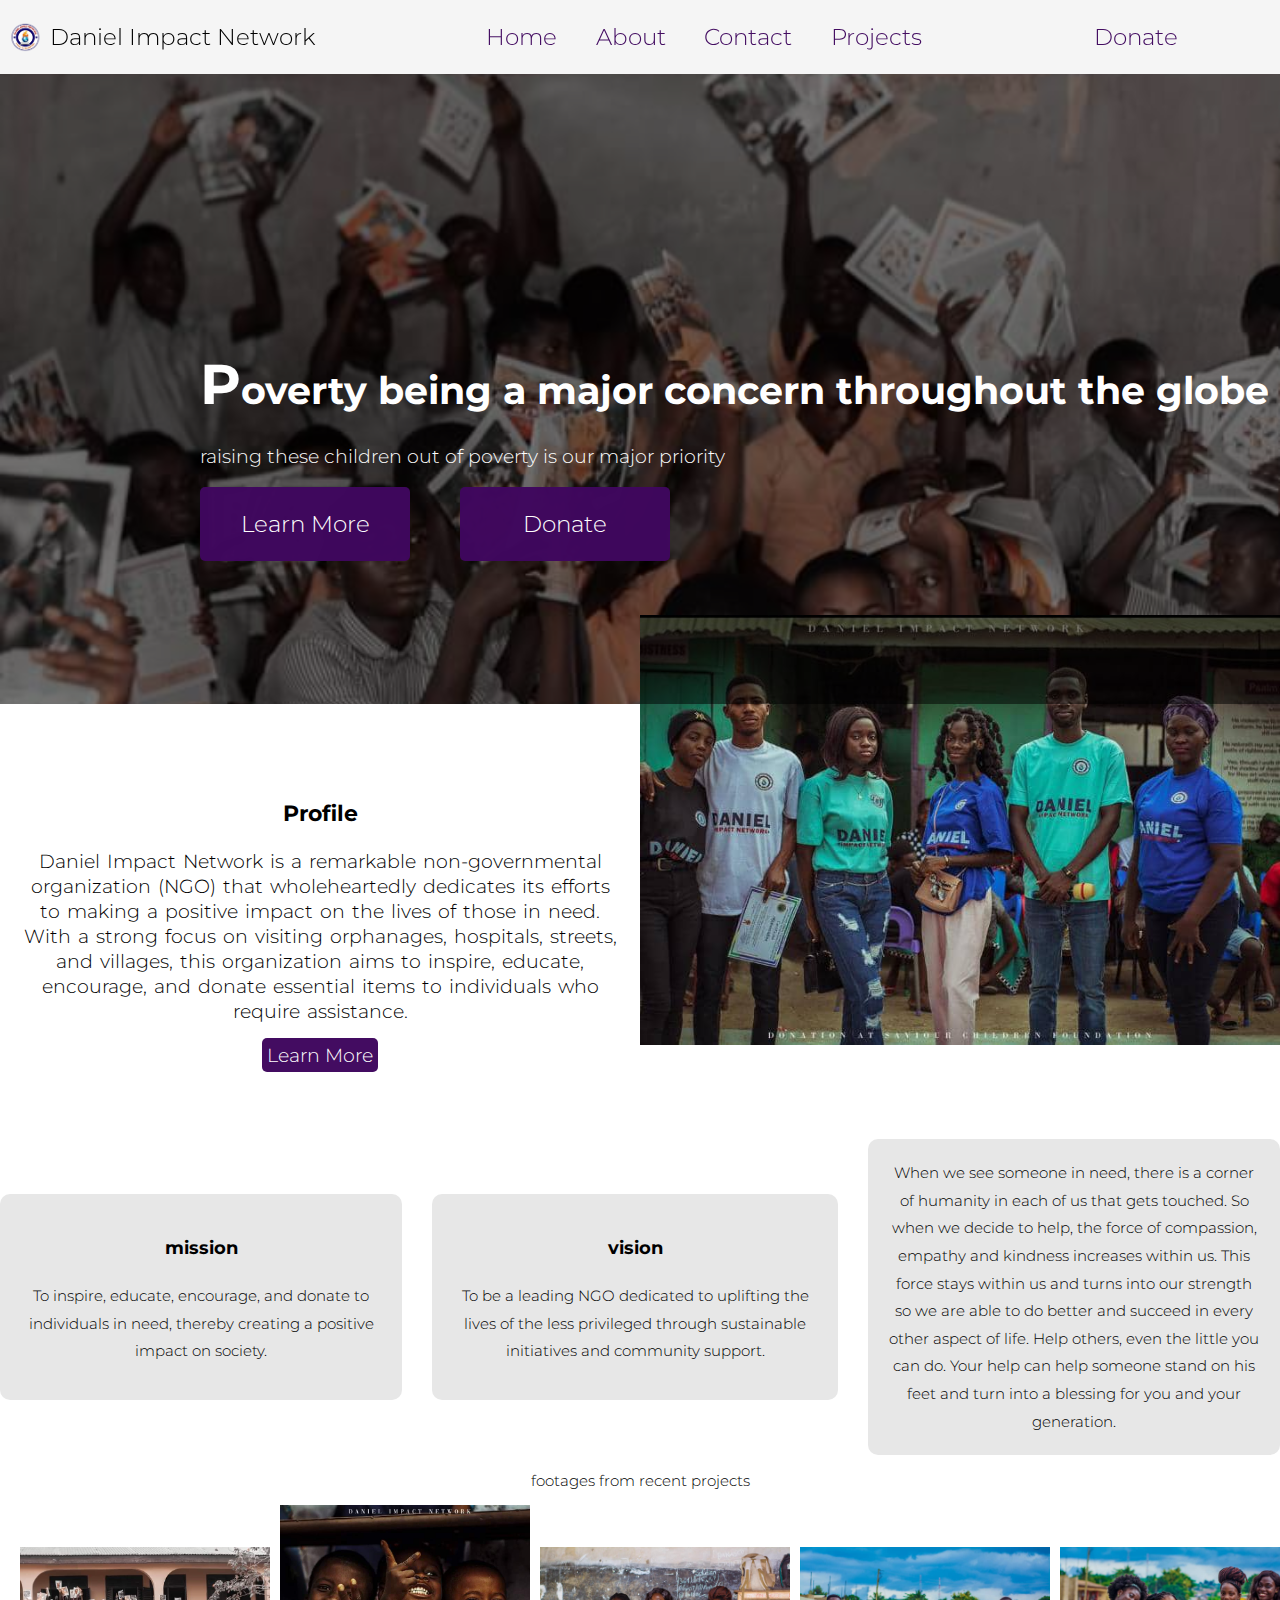
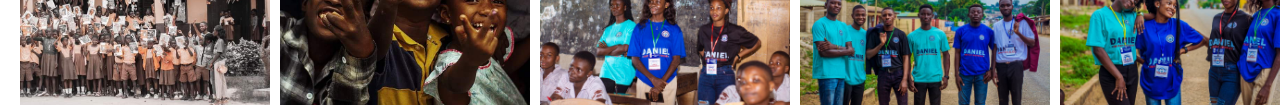
<file: index.html>
<!doctype html>
<html lang="en">
    <head>
        <meta name="charset = utf-8">
        <meta name="viewport" content="width=device-width, initial-scale=1"/>
        <meta name="description" content="A non-governmental organization equiped with honest and comitted volunteers. Donating to the less
    privilleged, providing academic assets and assistance to schools and the brilliant but needy students
    with the support of donors and volunteers we aim at increasing the quantiy of assets we donate every year.`,
   "/>
   <meta property = "og:title" content="Daniel Impact Network"/>
   <meta property = "og:description" content="A non-governmental organization equiped with honest and comitted volunteers. Donating to the less
    privilleged, providing academic assets and assistance to schools and the brilliant but needy students
    with the support of donors and volunteers we aim at increasing the quantiy of assets we donate every year.`,
   "/>
        <title>Daniel Impact Network </title>
        <link rel="stylesheet" media="screen and (min-width:768px)" href="css/desktop.css"/>
        <link rel="stylesheet" media="screen and (min-width:300px) and (max-width:1024px)" href="css/small_screen.css"/>
        <link rel="icon" type="image/x-icon" href="images/logo.png"/>
    </head>

    <body>
      <nav>
          <div class="nav-wrapper">
              <div class="brand">
                  <image src="images/logo.png" alt="brand logo" class="brand_icon"/>
                  <p class="brand_name">Daniel Impact Network</p>
              </div>
              <div class="nav-content">
                  <svg xmlns="http://www.w3.org/2000/svg" width="30" height="30" fill="currentColor" class="bi bi-x-lg" viewBox="0 0 16 16">
  <path d="M2.146 2.854a.5.5 0 1 1 .708-.708L8 7.293l5.146-5.147a.5.5 0 0 1 .708.708L8.707 8l5.147 5.146a.5.5 0 0 1-.708.708L8 8.707l-5.146 5.147a.5.5 0 0 1-.708-.708L7.293 8z"/>
</svg>
                  <li><a href="index.html">Home</a></li>
                    <li><a href="./pages/about.html">About</a></li>
                      <li><a href="./pages/contact.html">Contact</a></li>
                        <li><a href="./pages/projects.html">Projects</a></li>
                    <li class="mobile-donate"><a href="./pages/donations.html">Donate</a></li>
              </div>
              <div class="menu">
                  <svg xmlns="http://www.w3.org/2000/svg" width="30" height="30" fill="currentColor" class="bi bi-list" viewBox="0 0 16 16">
  <path fill-rule="evenodd" d="M2.5 12a.5.5 0 0 1 .5-.5h10a.5.5 0 0 1 0 1H3a.5.5 0 0 1-.5-.5m0-4a.5.5 0 0 1 .5-.5h10a.5.5 0 0 1 0 1H3a.5.5 0 0 1-.5-.5m0-4a.5.5 0 0 1 .5-.5h10a.5.5 0 0 1 0 1H3a.5.5 0 0 1-.5-.5"/>
</svg>
              </div>
              <a href="./pages/donations.html" class="donate">Donate</a>
          </div>
      </nav>
      <div class="container">
          <div class="hero-section">
              <div class="hero-text">
                  <h1><span style="font-size:3.5rem">P</span>overty being a major concern throughout the globe</h1>
                  <div>
                      <p>raising these children out of poverty is our major priority</p>
                      <div class="react-buttons">
                          <a href="pages/about.html"><p>Learn More</p></a>
                          <a href="pages/donations.html"><p>Donate</p></a>                      </div>
                  </div>
              </div>
                  <img src="images/kidsandbooks.jpg" alt="hero image" class="hero-image"/>
          </div>
          <div class="overlay"></div>
        </div>
      <main>
          <div class="short-desc">
              <div class="about-us">
                  <h3>Profile</h3>
                 <p>Daniel Impact Network is a remarkable non-governmental organization (NGO) that wholeheartedly dedicates its efforts to making a positive impact on the lives of those in need. With a strong focus on visiting orphanages, hospitals, streets, and villages, this organization aims to inspire, educate, encourage, and donate essential items to individuals who require assistance.</p>
                 <a style="background-color:var(--accent);color:white;padding:5px;width:200px;border-radius:5px;margin:0 auto;" href="./pages/about.html">Learn More</a>
              </div>
              <div class="tran-image">
                  <img src="images/group-pic.jpg" alt="image to protray a sign of giving" class="profile-img"/>
              </div>
          </div>
          <article>
              <div class="three-columns">
                  <div class="three">
                      <h3>mission</h3>
                      <p>To inspire, educate, encourage, and donate to individuals in need, thereby creating a positive impact on society.</p>
                  </div>
                                    <div class="three">
                      <h3>vision</h3>
                      <p>To be a leading NGO dedicated to uplifting the lives of the less privileged through sustainable initiatives and community support.</p>
                  </div>
                                    <div class="three">
                      When we see someone in need, there is a corner of humanity in each of us that gets touched. So when we decide to help, the force of compassion, empathy and kindness increases within us. This force stays within us and turns into our strength so we are able to do better and succeed in every other aspect of life. Help others, even the little you can do. Your help can help someone stand on his feet and turn into a blessing for you and your generation.
                     
                  </div>
              </div>
          </article>

         <div class="container">
             <p style="text-align:center;font-size:80%">footages from recent projects</p>
            <div class="projects">
                <img src="images/image(101).jpg" class="p-img" alt="projects"/>
                <img src="images/image(102).jpg" class="p-img" alt="projects"/>
                <img src="images/image(103).jpg" class="p-img" alt="projects"/>
                <img src="images/image(104).jpg" class="p-img" alt="projects"/>
                <img src="images/image(105).jpg" class="p-img" alt="projects"/>
                <img src="images/image(106).jpg" class="p-img" alt="projects"/>
                <div style="font-size:80%"><a href="pages/donations.html">View More</a></div>
            </div>      
         </div>
      </main>
        
        <script src="js/index.js" type="module"></script>
    </body>
</html>
</file>
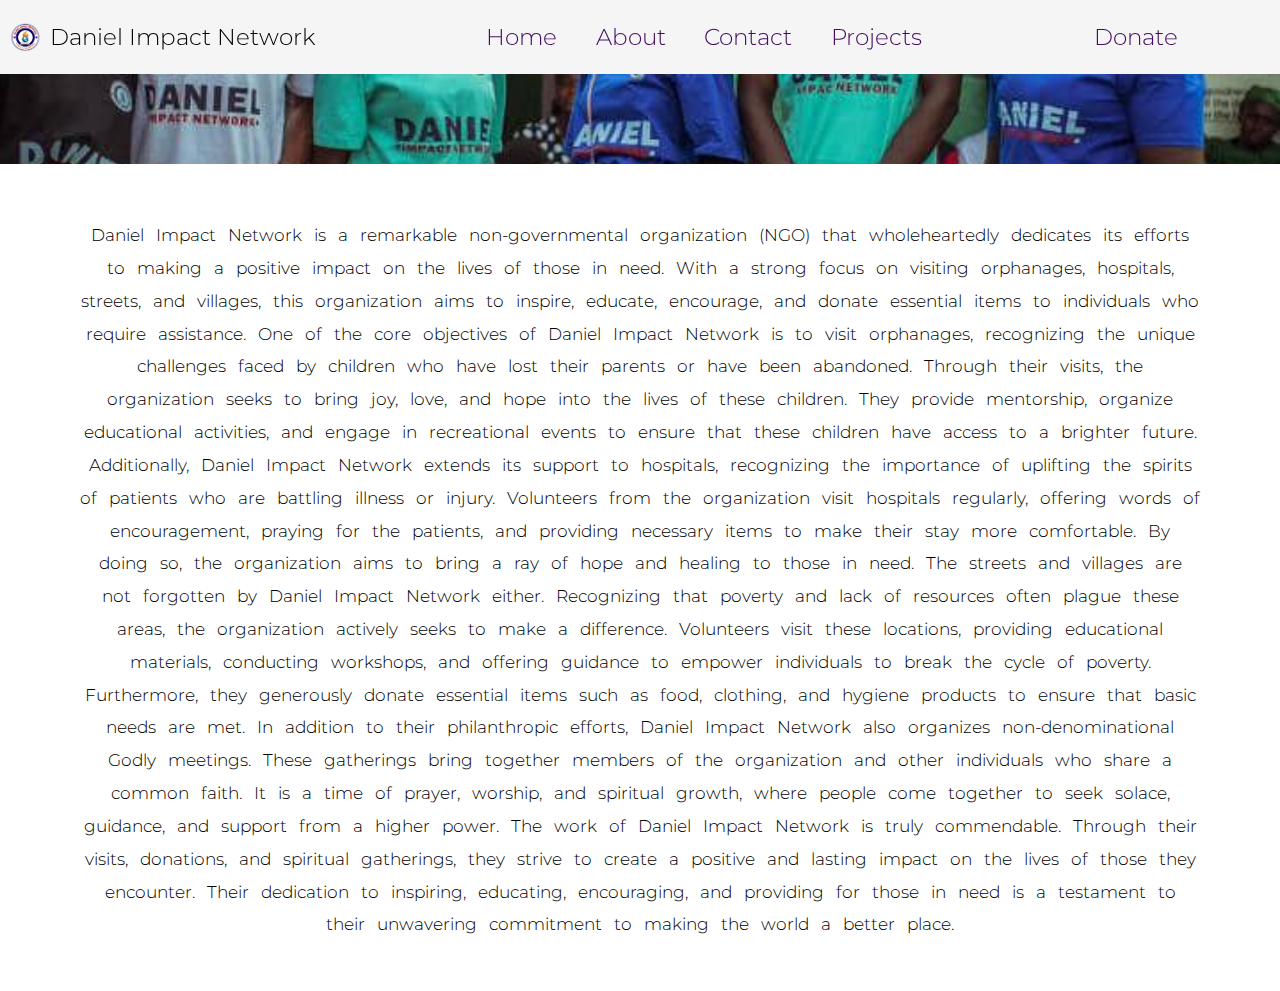
<file: pages/about.html>
<!doctype html>
<html lang="en">
    <head>
        <meta name="viewport" content="width=device-width, initial-scale=1"/>
        <meta name="description" content="A non-governmental organization equiped with honest and comitted volunteers. Donating to the less
    privilleged, providing academic assets and assistance to schools and the brilliant but needy students
    with the support of donors and volunteers we aim at increasing the quantiy of assets we donate every year.`,
   "/>
   <meta property = "og:title" content="Daniel Impact Network"/>
   <meta property = "og:description" content="A non-governmental organization equiped with honest and comitted volunteers. Donating to the less
    privilleged, providing academic assets and assistance to schools and the brilliant but needy students
    with the support of donors and volunteers we aim at increasing the quantiy of assets we donate every year.`,
   "/>
        <title>About Daniel Impact Network</title>
        <link rel="stylesheet" media="screen and (min-width:768px)" href="../css/desktop.css"/>
        <link rel="stylesheet" media="screen and (min-width:300px) and (max-width:1024px)" href="../css/small_screen.css"/>
        <link rel="icon" type="image/x-icon" href="images/logo.png"/>
    </head>

    <body>
      <nav>
          <div class="nav-wrapper">
              <div class="brand">
                  <image src="../images/logo.png" alt="brand logo" class="brand_icon"/>
                  <p class="brand_name">Daniel Impact Network</p>
              </div>
              <div class="nav-content">
                  <svg xmlns="http://www.w3.org/2000/svg" width="30" height="30" fill="currentColor" class="bi bi-x-lg" viewBox="0 0 16 16">
  <path d="M2.146 2.854a.5.5 0 1 1 .708-.708L8 7.293l5.146-5.147a.5.5 0 0 1 .708.708L8.707 8l5.147 5.146a.5.5 0 0 1-.708.708L8 8.707l-5.146 5.147a.5.5 0 0 1-.708-.708L7.293 8z"/>
</svg>
                  <li><a href="../index.html">Home</a></li>
                    <li><a href="./about.html">About</a></li>
                      <li><a href="./contact.html">Contact</a></li>
                        <li><a href="./projects.html">Projects</a></li>
                    <li class="mobile-donate"><a href="./donations.html">Donate</a></li>
              </div>
              <div class="menu">
                  <svg xmlns="http://www.w3.org/2000/svg" width="30" height="30" fill="currentColor" class="bi bi-list" viewBox="0 0 16 16">
  <path fill-rule="evenodd" d="M2.5 12a.5.5 0 0 1 .5-.5h10a.5.5 0 0 1 0 1H3a.5.5 0 0 1-.5-.5m0-4a.5.5 0 0 1 .5-.5h10a.5.5 0 0 1 0 1H3a.5.5 0 0 1-.5-.5m0-4a.5.5 0 0 1 .5-.5h10a.5.5 0 0 1 0 1H3a.5.5 0 0 1-.5-.5"/>
</svg>
              </div>
              <a href="./donations.html" class="donate">Donate</a>
          </div>
      </nav>
      <div class="container">
          <img src="../images/group-pic.jpg" class="about-img"/>
      </div>
      <main>
          <div class="about-us-full">
              Daniel Impact Network is a remarkable non-governmental organization (NGO) that wholeheartedly dedicates its efforts to making a positive impact on the lives of those in need. With a strong focus on visiting orphanages, hospitals, streets, and villages, this organization aims to inspire, educate, encourage, and donate essential items to individuals who require assistance.

One of the core objectives of Daniel Impact Network is to visit orphanages, recognizing the unique challenges faced by children who have lost their parents or have been abandoned. Through their visits, the organization seeks to bring joy, love, and hope into the lives of these children. They provide mentorship, organize educational activities, and engage in recreational events to ensure that these children have access to a brighter future.

Additionally, Daniel Impact Network extends its support to hospitals, recognizing the importance of uplifting the spirits of patients who are battling illness or injury. Volunteers from the organization visit hospitals regularly, offering words of encouragement, praying for the patients, and providing necessary items to make their stay more comfortable. By doing so, the organization aims to bring a ray of hope and healing to those in need.

The streets and villages are not forgotten by Daniel Impact Network either. Recognizing that poverty and lack of resources often plague these areas, the organization actively seeks to make a difference. Volunteers visit these locations, providing educational materials, conducting workshops, and offering guidance to empower individuals to break the cycle of poverty. Furthermore, they generously donate essential items such as food, clothing, and hygiene products to ensure that basic needs are met.

In addition to their philanthropic efforts, Daniel Impact Network also organizes non-denominational Godly meetings. These gatherings bring together members of the organization and other individuals who share a common faith. It is a time of prayer, worship, and spiritual growth, where people come together to seek solace, guidance, and support from a higher power.

The work of Daniel Impact Network is truly commendable. Through their visits, donations, and spiritual gatherings, they strive to create a positive and lasting impact on the lives of those they encounter. Their dedication to inspiring, educating, encouraging, and providing for those in need is a testament to their unwavering commitment to making the world a better place.
          </div>
          
      </main>
      
        <script src="../js/index.js" type="module"></script>
    </body>
</html>
</file>
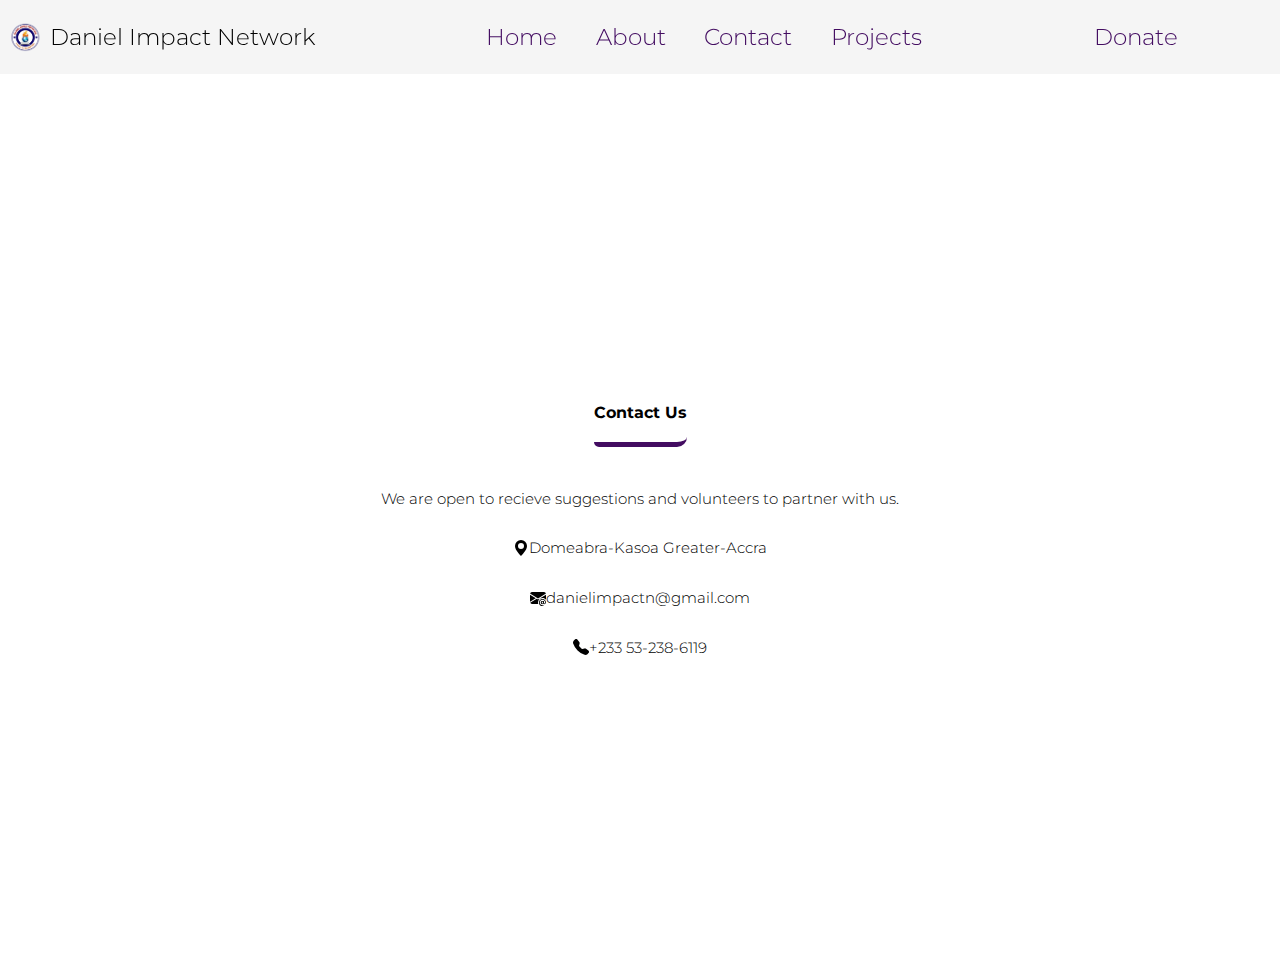
<file: pages/contact.html>
<!doctype html>
<html lang="en">
    <head>
        <meta name="viewport" content="width=device-width, initial-scale=1"/>
        <meta name="description" content="A non-governmental organization equiped with honest and comitted volunteers. Donating to the less
    privilleged, providing academic assets and assistance to schools and the brilliant but needy students
    with the support of donors and volunteers we aim at increasing the quantiy of assets we donate every year.`,
   "/>
   <meta property = "og:title" content="Daniel Impact Network"/>
   <meta property = "og:description" content="A non-governmental organization equiped with honest and comitted volunteers. Donating to the less
    privilleged, providing academic assets and assistance to schools and the brilliant but needy students
    with the support of donors and volunteers we aim at increasing the quantiy of assets we donate every year.`,
   "/>
        <title>Contact Us</title>
        <link rel="stylesheet" media="screen and (min-width:768px)" href="../css/desktop.css"/>
        <link rel="stylesheet" media="screen and (min-width:300px) and (max-width:1024px)" href="../css/small_screen.css"/>
        <link rel="icon" type="image/x-icon" href="images/logo.png"/>
    </head>

    <body>
      <nav>
          <div class="nav-wrapper">
              <div class="brand">
                  <image src="../images/logo.png" alt="brand logo" class="brand_icon"/>
                  <p class="brand_name">Daniel Impact Network</p>
              </div>
              <div class="nav-content">
                  <svg xmlns="http://www.w3.org/2000/svg" width="30" height="30" fill="currentColor" class="bi bi-x-lg" viewBox="0 0 16 16">
  <path d="M2.146 2.854a.5.5 0 1 1 .708-.708L8 7.293l5.146-5.147a.5.5 0 0 1 .708.708L8.707 8l5.147 5.146a.5.5 0 0 1-.708.708L8 8.707l-5.146 5.147a.5.5 0 0 1-.708-.708L7.293 8z"/>
</svg>
                  <li><a href="../index.html">Home</a></li>
                    <li><a href="./about.html">About</a></li>
                      <li><a href="./contact.html">Contact</a></li>
                        <li><a href="./projects.html">Projects</a></li>
                    <li class="mobile-donate"><a href="./donations.html">Donate</a></li>
              </div>
              <div class="menu">
                  <svg xmlns="http://www.w3.org/2000/svg" width="30" height="30" fill="currentColor" class="bi bi-list" viewBox="0 0 16 16">
  <path fill-rule="evenodd" d="M2.5 12a.5.5 0 0 1 .5-.5h10a.5.5 0 0 1 0 1H3a.5.5 0 0 1-.5-.5m0-4a.5.5 0 0 1 .5-.5h10a.5.5 0 0 1 0 1H3a.5.5 0 0 1-.5-.5m0-4a.5.5 0 0 1 .5-.5h10a.5.5 0 0 1 0 1H3a.5.5 0 0 1-.5-.5"/>
</svg>
              </div>
              <a href="./donations.html" class="donate">Donate</a>
          </div>
      </nav>
      <main>
          <div class="contact">
              <h5>Contact Us</h5>
              <p>We are open to recieve suggestions and volunteers to partner with us.</p>
              <div class="info">
                  <svg xmlns="http://www.w3.org/2000/svg" width="16" height="16" fill="currentColor" class="bi bi-geo-alt-fill" viewBox="0 0 16 16">
  <path d="M8 16s6-5.686 6-10A6 6 0 0 0 2 6c0 4.314 6 10 6 10m0-7a3 3 0 1 1 0-6 3 3 0 0 1 0 6"/>
</svg>
                <div class="address">
                    <p>  Domeabra-Kasoa Greater-Accra</p>
                </div>
              </div>
                <div class="info">
                    <svg xmlns="http://www.w3.org/2000/svg" width="16" height="16" fill="currentColor" class="bi bi-envelope-at-fill" viewBox="0 0 16 16">
  <path d="M2 2A2 2 0 0 0 .05 3.555L8 8.414l7.95-4.859A2 2 0 0 0 14 2zm-2 9.8V4.698l5.803 3.546zm6.761-2.97-6.57 4.026A2 2 0 0 0 2 14h6.256A4.5 4.5 0 0 1 8 12.5a4.49 4.49 0 0 1 1.606-3.446l-.367-.225L8 9.586zM16 9.671V4.697l-5.803 3.546.338.208A4.5 4.5 0 0 1 12.5 8c1.414 0 2.675.652 3.5 1.671"/>
  <path d="M15.834 12.244c0 1.168-.577 2.025-1.587 2.025-.503 0-1.002-.228-1.12-.648h-.043c-.118.416-.543.643-1.015.643-.77 0-1.259-.542-1.259-1.434v-.529c0-.844.481-1.4 1.26-1.4.585 0 .87.333.953.63h.03v-.568h.905v2.19c0 .272.18.42.411.42.315 0 .639-.415.639-1.39v-.118c0-1.277-.95-2.326-2.484-2.326h-.04c-1.582 0-2.64 1.067-2.64 2.724v.157c0 1.867 1.237 2.654 2.57 2.654h.045c.507 0 .935-.07 1.18-.18v.731c-.219.1-.643.175-1.237.175h-.044C10.438 16 9 14.82 9 12.646v-.214C9 10.36 10.421 9 12.485 9h.035c2.12 0 3.314 1.43 3.314 3.034zm-4.04.21v.227c0 .586.227.8.581.8.31 0 .564-.17.564-.743v-.367c0-.516-.275-.708-.572-.708-.346 0-.573.245-.573.791"/>
</svg>
                      <div>
                    <p>  danielimpactn@gmail.com</p>
                </div>
                </div>
            <div class="info">
                <svg xmlns="http://www.w3.org/2000/svg" width="16" height="16" fill="currentColor" class="bi bi-telephone-fill" viewBox="0 0 16 16">
  <path fill-rule="evenodd" d="M1.885.511a1.745 1.745 0 0 1 2.61.163L6.29 2.98c.329.423.445.974.315 1.494l-.547 2.19a.68.68 0 0 0 .178.643l2.457 2.457a.68.68 0 0 0 .644.178l2.189-.547a1.75 1.75 0 0 1 1.494.315l2.306 1.794c.829.645.905 1.87.163 2.611l-1.034 1.034c-.74.74-1.846 1.065-2.877.702a18.6 18.6 0 0 1-7.01-4.42 18.6 18.6 0 0 1-4.42-7.009c-.362-1.03-.037-2.137.703-2.877z"/>
</svg>
            <div>
                <p>  +233 53-238-6119</p>
            </div>
            </div>
          </div>
      </main>
      
        <script src="../js/index.js" type="module"></script>
    </body>
</html>
</file>
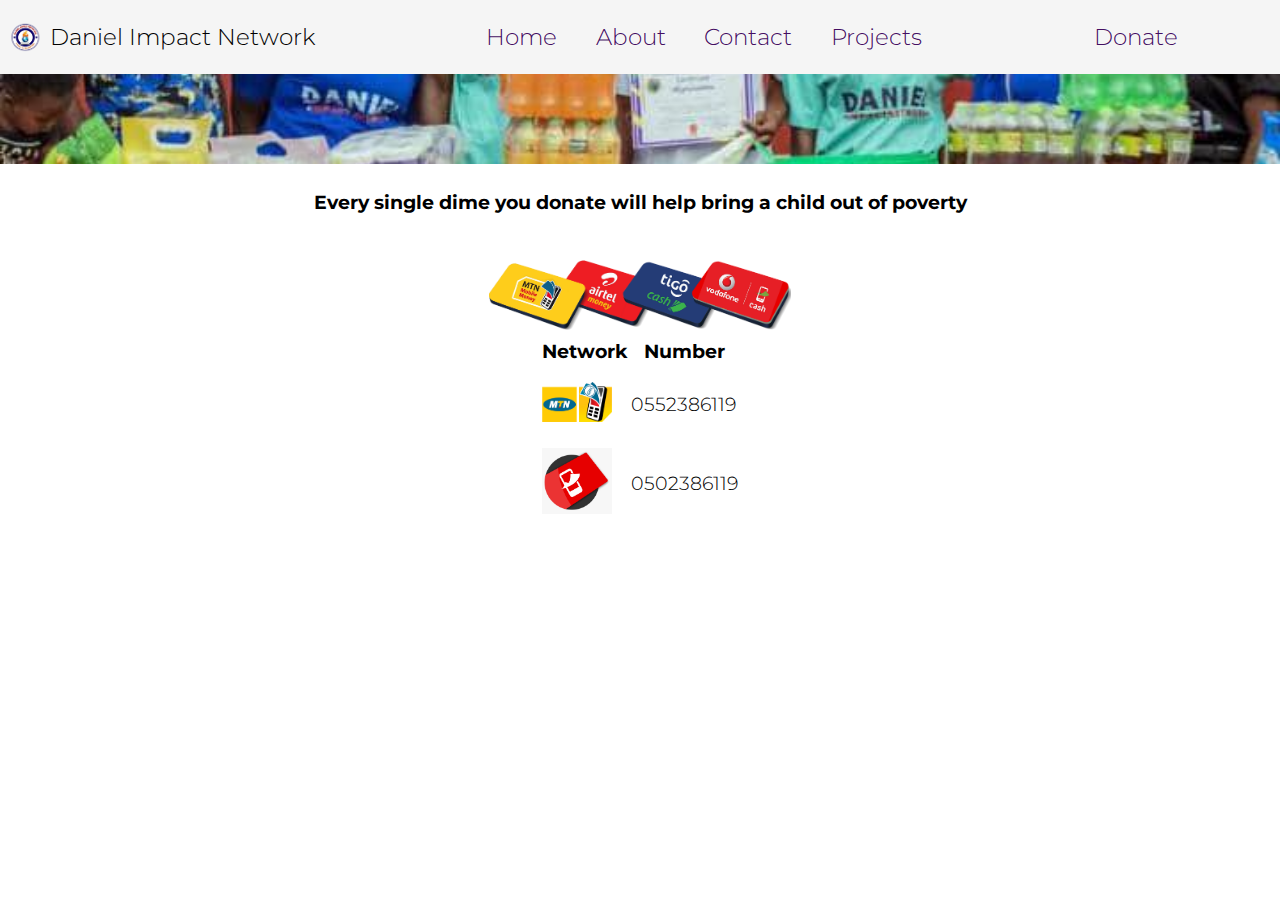
<file: pages/donations.html>
<!doctype html>
<html lang="en">
    <head>
        <meta name="viewport" content="width=device-width, initial-scale=1"/>
        <meta name="description" content="A non-governmental organization equiped with honest and comitted volunteers. Donating to the less
    privilleged, providing academic assets and assistance to schools and the brilliant but needy students
    with the support of donors and volunteers we aim at increasing the quantiy of assets we donate every year.`,
   "/>
   <meta property = "og:title" content="Daniel Impact Network"/>
   <meta property = "og:description" content="A non-governmental organization equiped with honest and comitted volunteers. Donating to the less
    privilleged, providing academic assets and assistance to schools and the brilliant but needy students
    with the support of donors and volunteers we aim at increasing the quantiy of assets we donate every year.`,
   "/>
        <title>Donations</title>
        <link rel="stylesheet" media="screen and (min-width:768px)" href="../css/desktop.css"/>
        <link rel="stylesheet" media="screen and (min-width:300px) and (max-width:1024px)" href="../css/small_screen.css"/>
        <link rel="icon" type="image/x-icon" href="images/logo.png"/>
    </head>

    <body>
      <nav>
          <div class="nav-wrapper">
              <div class="brand">
                  <image src="../images/logo.png" alt="brand logo" class="brand_icon"/>
                  <p class="brand_name">Daniel Impact Network</p>
              </div>
              <div class="nav-content">
                  <svg xmlns="http://www.w3.org/2000/svg" width="30" height="30" fill="currentColor" class="bi bi-x-lg" viewBox="0 0 16 16">
  <path d="M2.146 2.854a.5.5 0 1 1 .708-.708L8 7.293l5.146-5.147a.5.5 0 0 1 .708.708L8.707 8l5.147 5.146a.5.5 0 0 1-.708.708L8 8.707l-5.146 5.147a.5.5 0 0 1-.708-.708L7.293 8z"/>
</svg>
                  <li><a href="../index.html">Home</a></li>
                    <li><a href="./about.html">About</a></li>
                      <li><a href="./contact.html">Contact</a></li>
                        <li><a href="./projects.html">Projects</a></li>
                    <li class="mobile-donate"><a href="./donations.html">Donate</a></li>
              </div>
              <div class="menu">
                  <svg xmlns="http://www.w3.org/2000/svg" width="30" height="30" fill="currentColor" class="bi bi-list" viewBox="0 0 16 16">
  <path fill-rule="evenodd" d="M2.5 12a.5.5 0 0 1 .5-.5h10a.5.5 0 0 1 0 1H3a.5.5 0 0 1-.5-.5m0-4a.5.5 0 0 1 .5-.5h10a.5.5 0 0 1 0 1H3a.5.5 0 0 1-.5-.5m0-4a.5.5 0 0 1 .5-.5h10a.5.5 0 0 1 0 1H3a.5.5 0 0 1-.5-.5"/>
</svg>
              </div>
              <a href="donations.html" class="donate">Donate</a> 
          </div>
      </nav>
      
      <main>
          <div class="container">

              <div class="donate-s">
                                <img src="../images/image(106).jpg" class="about-img"/>
              <h4>Every single dime you donate will help bring a child out of poverty</h4>
              <div style="padding-block-start:20px;padding-inline:10px;" id="divin">
                  <img src="../images/allnetworks.png" id="don"/>
              </div>
                  <table>
                      <thead>
                          <tr>
                            <th>Network</th>
                          <th>Number</th> 
                          </tr>
                     </thead>
                      <tbody>
                          <tr>
                              <td><img src="../images/mtnmm.png" class="donate-img"/></td>
                              <td>0552386119</td>
                          </tr>
                          <tr>
                              <td><img src="../images/voda.png" class="donate-img"/></td>
                              <td>0502386119</td>
                          </tr>
                      </tbody>
                  </table>
              </div>
          </div>
      </main>
      
        <script src="../js/index.js" type="module"></script>
    </body>
</html>
</file>
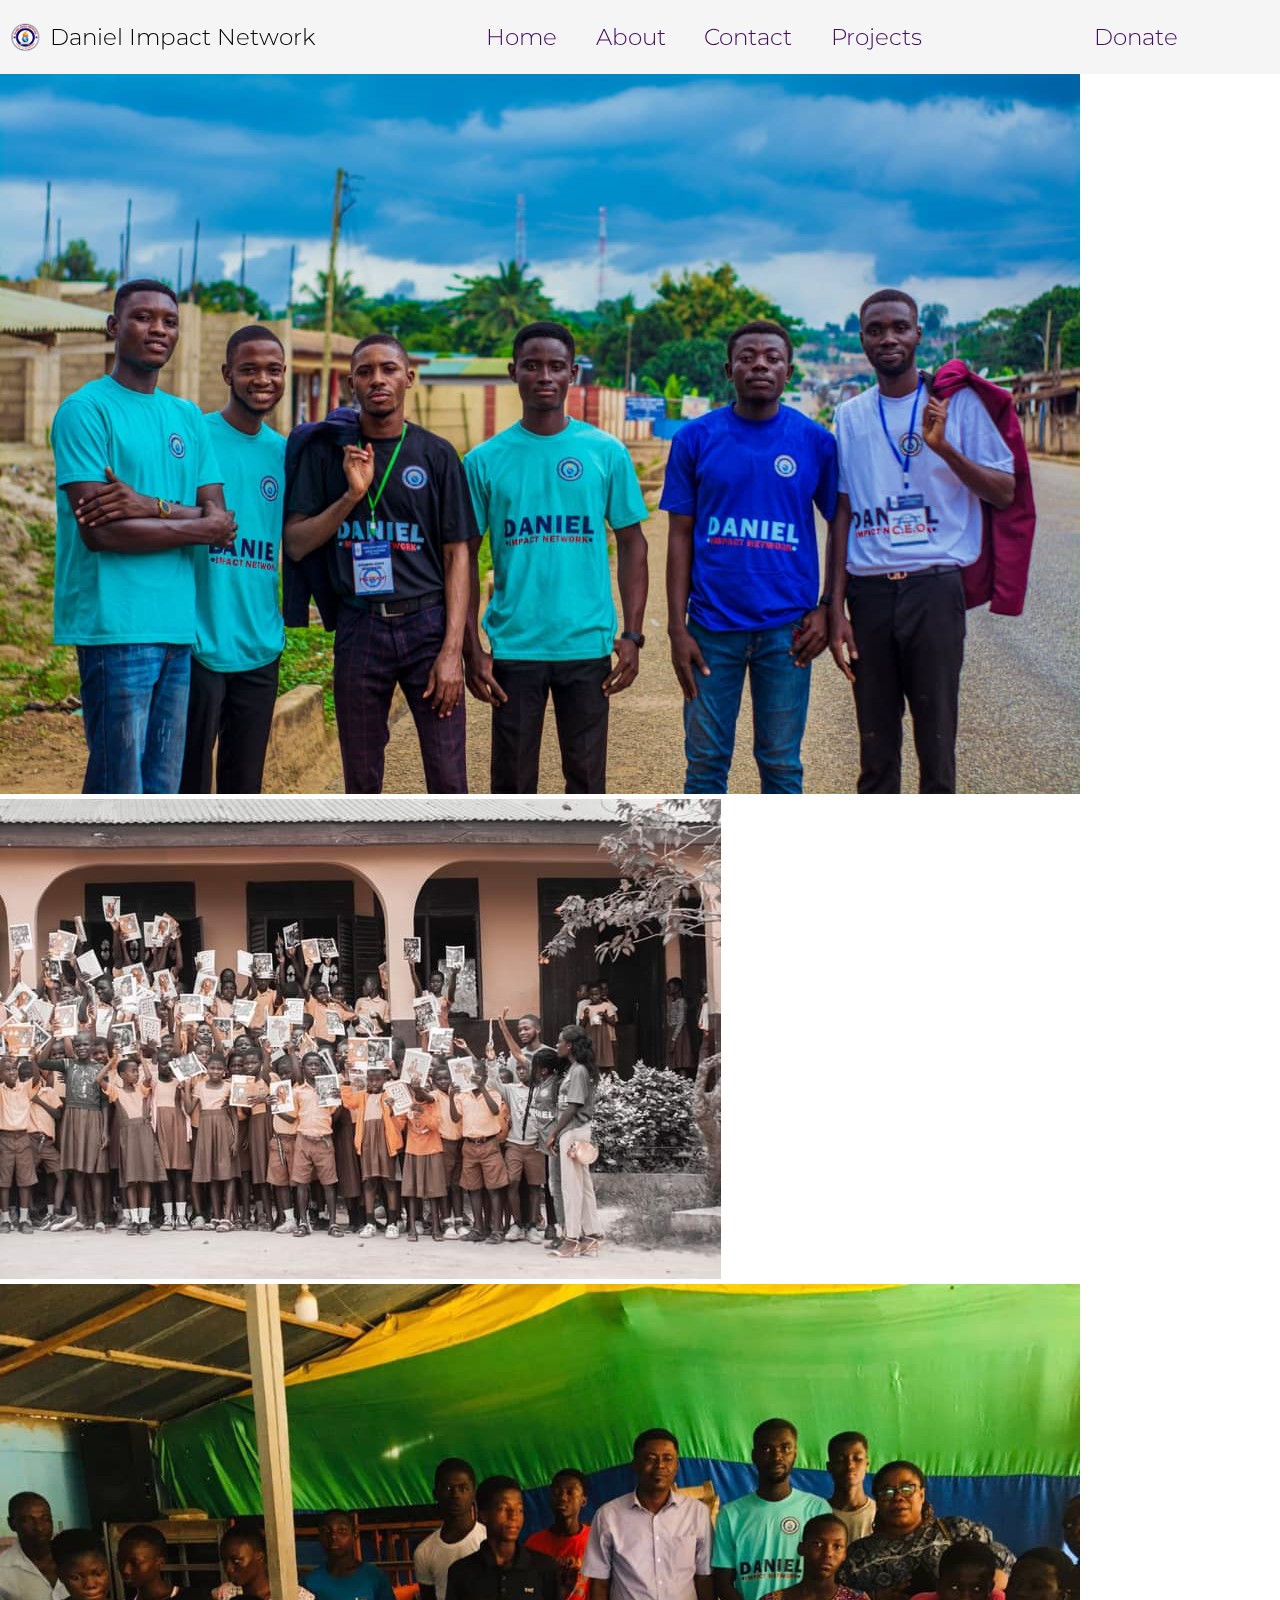
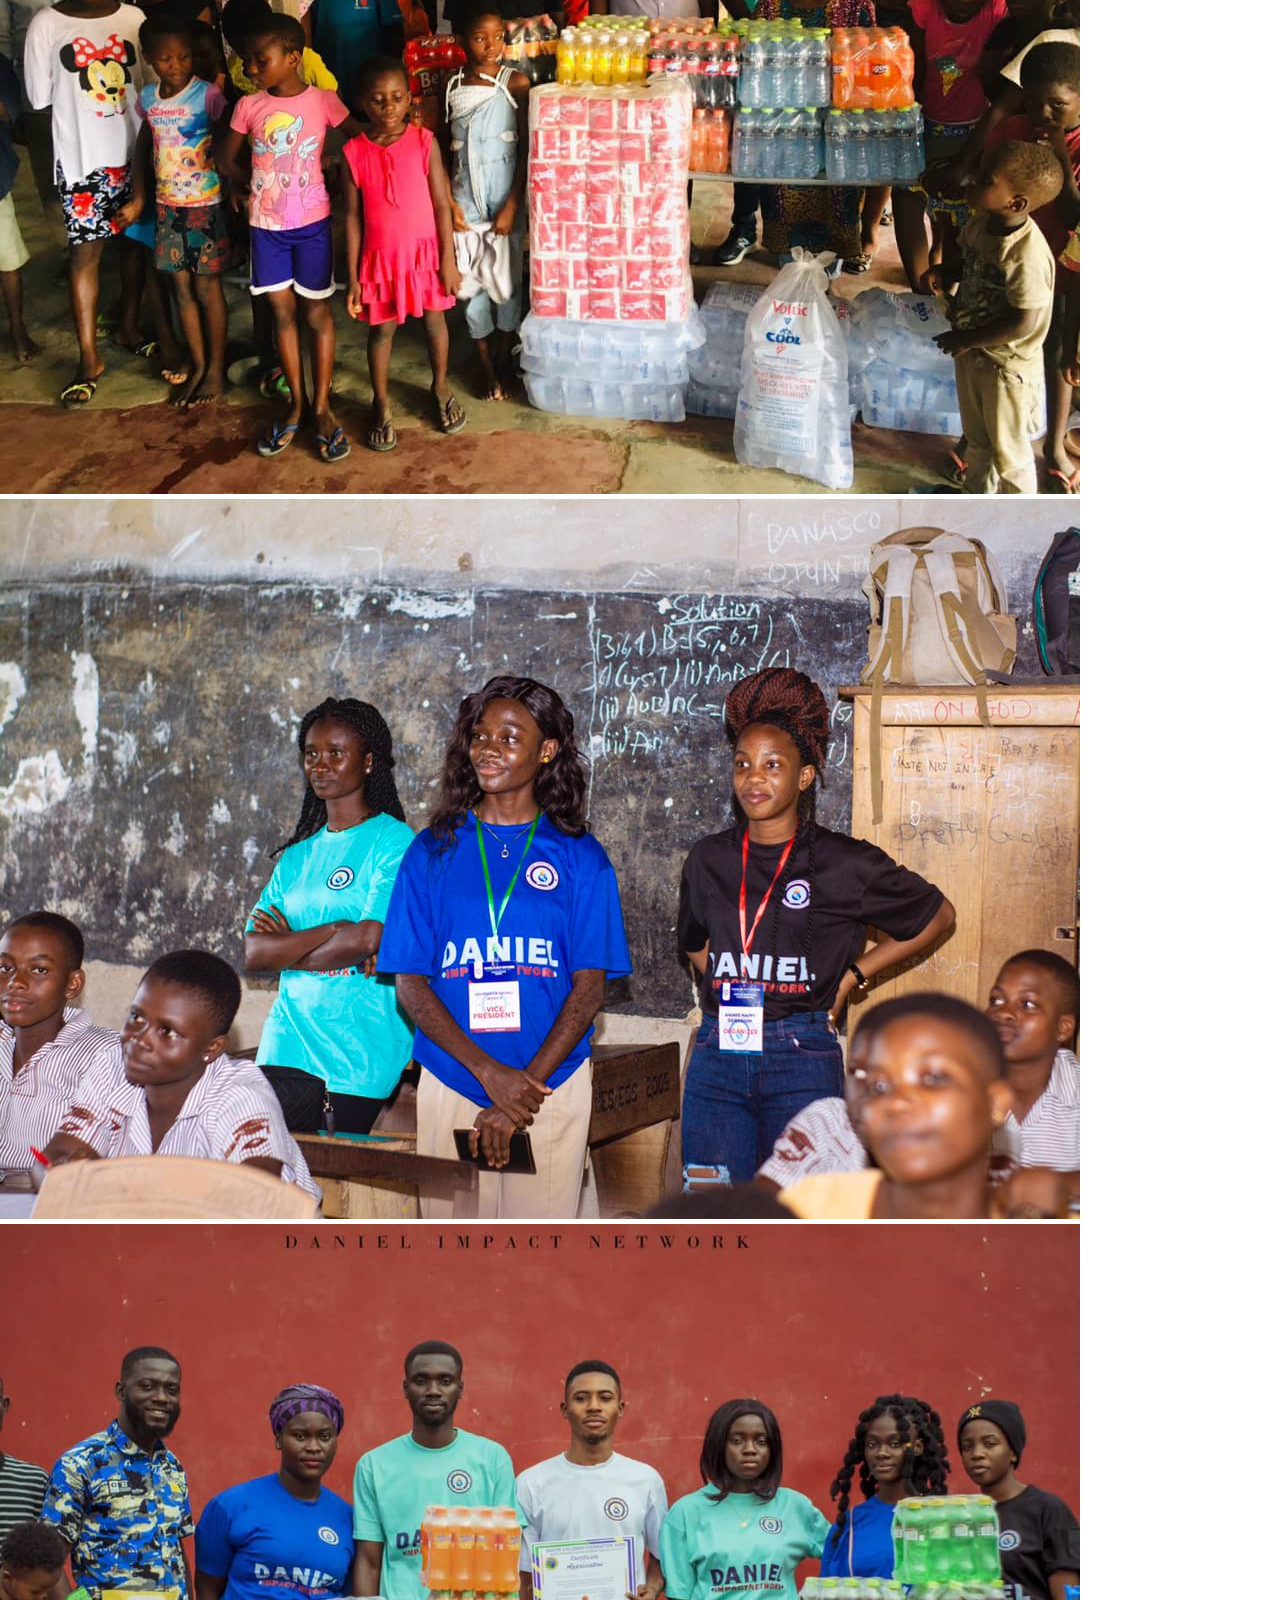
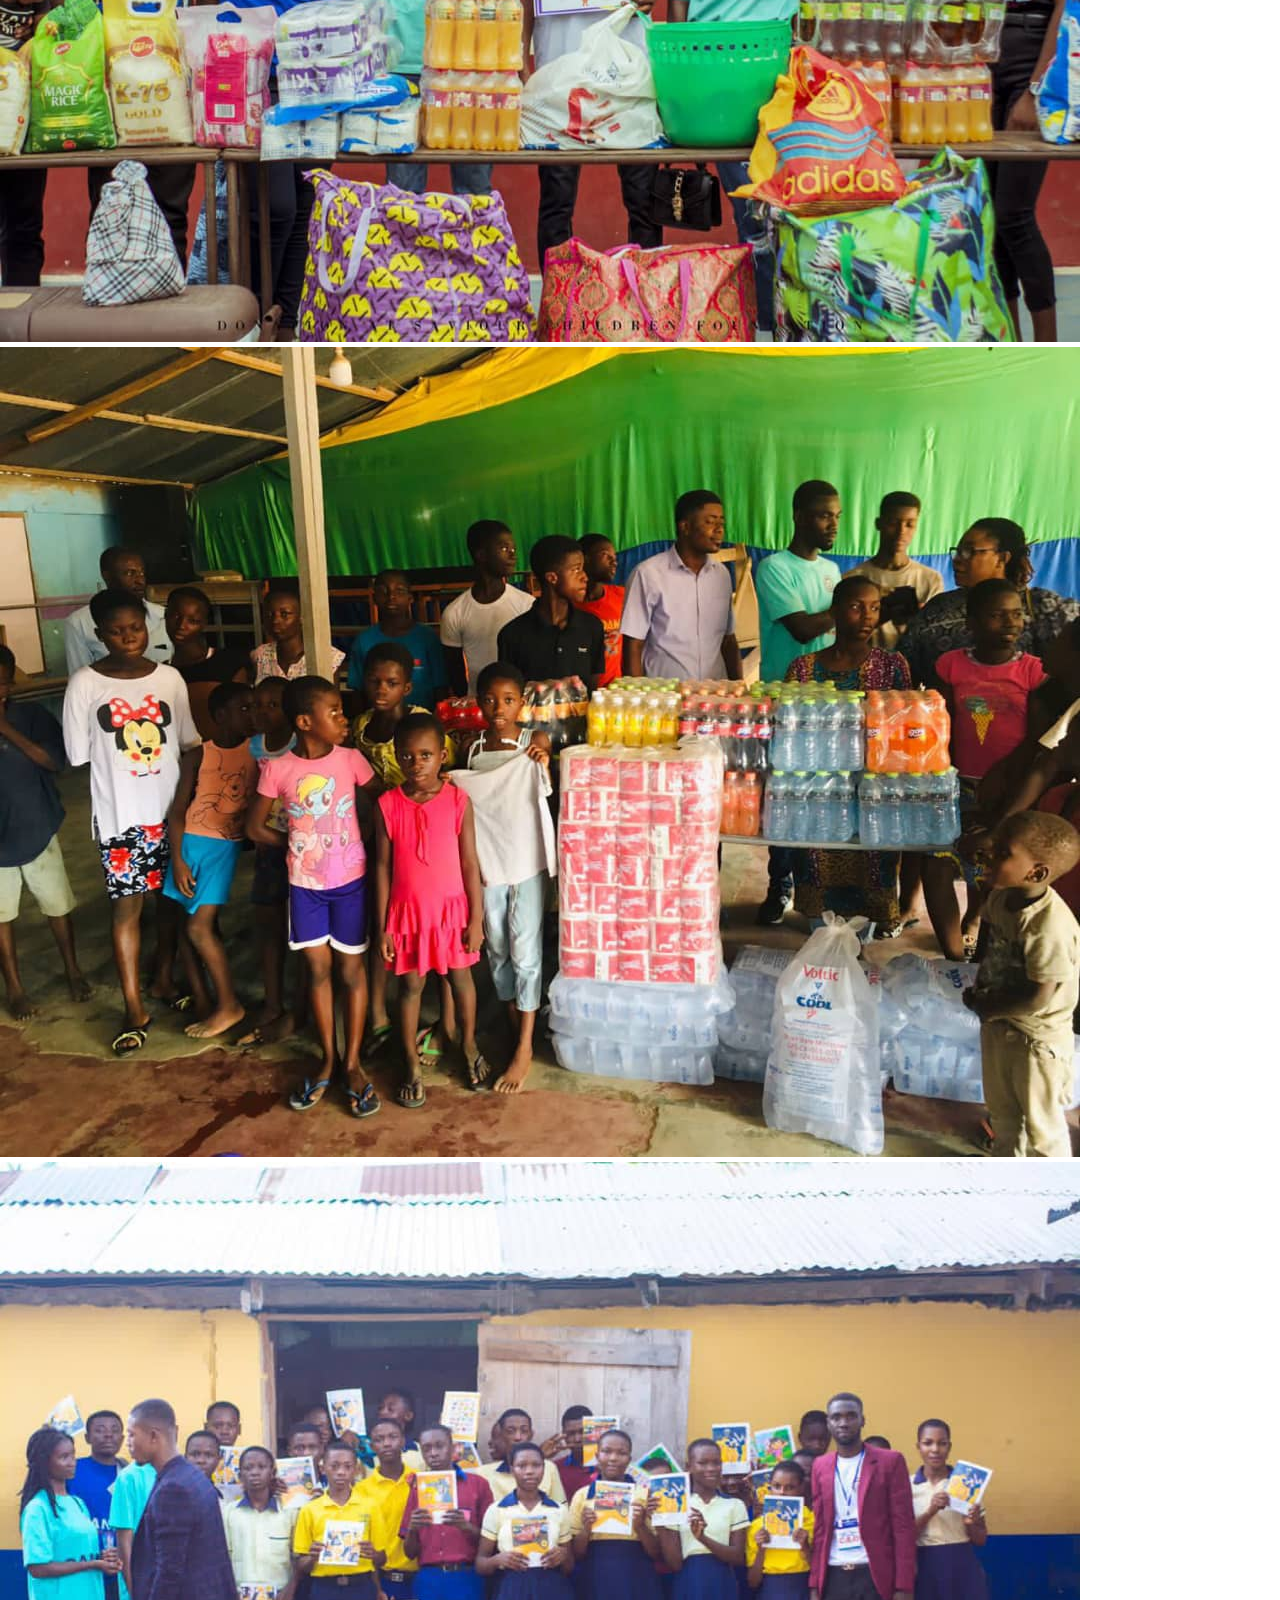
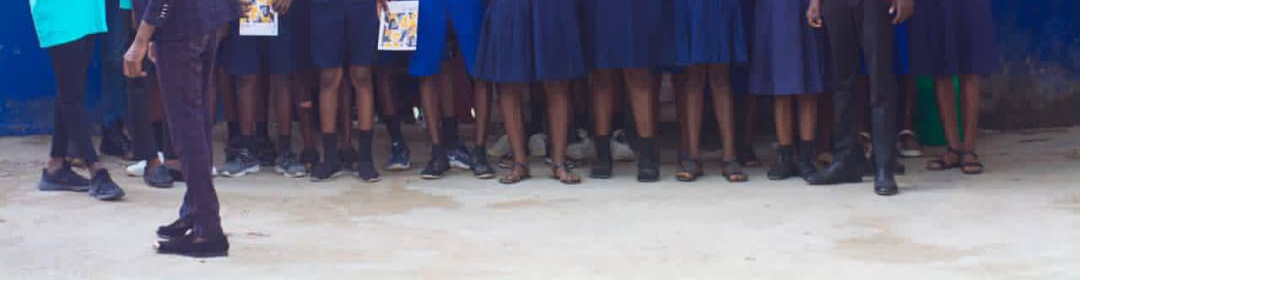
<file: pages/projects.html>
<!doctype html>
<html lang="en">
    <head>
        <meta name="viewport" content="width=device-width, initial-scale=1"/>
        <meta name="description" content="A non-governmental organization equiped with honest and comitted volunteers. Donating to the less
    privilleged, providing academic assets and assistance to schools and the brilliant but needy students
    with the support of donors and volunteers we aim at increasing the quantiy of assets we donate every year.`,
   "/>
   <meta property = "og:title" content="Daniel Impact Network"/>
   <meta property = "og:description" content="A non-governmental organization equiped with honest and comitted volunteers. Donating to the less
    privilleged, providing academic assets and assistance to schools and the brilliant but needy students
    with the support of donors and volunteers we aim at increasing the quantiy of assets we donate every year.`,
   "/>
        <title>Projects</title>
        <link rel="stylesheet" media="screen and (min-width:768px)" href="../css/desktop.css"/>
        <link rel="stylesheet" media="screen and (min-width:300px) and (max-width:1024px)" href="../css/small_screen.css"/>
        <link rel="icon" type="image/x-icon" href="images/logo.png"/>
    </head>

    <body>
      <nav>
          <div class="nav-wrapper">
              <div class="brand">
                  <image src="../images/logo.png" alt="brand logo" class="brand_icon"/>
                  <p class="brand_name">Daniel Impact Network</p>
              </div>
              <div class="nav-content">
                  <svg xmlns="http://www.w3.org/2000/svg" width="30" height="30" fill="currentColor" class="bi bi-x-lg" viewBox="0 0 16 16">
  <path d="M2.146 2.854a.5.5 0 1 1 .708-.708L8 7.293l5.146-5.147a.5.5 0 0 1 .708.708L8.707 8l5.147 5.146a.5.5 0 0 1-.708.708L8 8.707l-5.146 5.147a.5.5 0 0 1-.708-.708L7.293 8z"/>
</svg>
                  <li><a href="../index.html">Home</a></li>
                    <li><a href="./about.html">About</a></li>
                      <li><a href="./contact.html">Contact</a></li>
                        <li><a href="projects.html">Projects</a></li>
                    <li class="mobile-donate"><a href="./donations.html">Donate</a></li>
              </div>
              <div class="menu">
                  <svg xmlns="http://www.w3.org/2000/svg" width="30" height="30" fill="currentColor" class="bi bi-list" viewBox="0 0 16 16">
  <path fill-rule="evenodd" d="M2.5 12a.5.5 0 0 1 .5-.5h10a.5.5 0 0 1 0 1H3a.5.5 0 0 1-.5-.5m0-4a.5.5 0 0 1 .5-.5h10a.5.5 0 0 1 0 1H3a.5.5 0 0 1-.5-.5m0-4a.5.5 0 0 1 .5-.5h10a.5.5 0 0 1 0 1H3a.5.5 0 0 1-.5-.5"/>
</svg>
              </div>
              <a href="./donations.html" class="donate">Donate</a>
          </div>
      </nav>
      <main>
          <div class="container">
              <img src="../images/image(104).jpg" id="p-img"/>
              <div class="projects-s">
                  <img src="../images/image(101).jpg" id="p1-img" alt="image"/>
             <img src="../images/projects/1.jpg" id="p1-img" alt="image"/>
                    <img src="../images/image(103).jpg" id="p1-img" alt="image"/>
                     <img src="../images/projects/2.jpg" id="p1-img" alt="image"/>
                      <img src="../images/projects/3.jpg" id="p1-img" alt="image"/>
                       <img src="../images/projects/4.jpg" id="p1-img" alt="image"/>
              </div>
          </div>
      </main>
        <script src="../js/index.js" type="module"></script>
    </body>
</html>
</file>
<file: css/desktop.css>
@import url('https://fonts.googleapis.com/css?family=Open+Sans');
@import url('https://fonts.googleapis.com/css2?family=Montserrat');
:root{
    --heading : 'Open Sans';
    --text : 'Montserrat';
    --primary : hsla(278.6,86.1%,19.8%,0.352);
    --accent : hsla(278.6,86.1%,19.8%,0.98);
    --base-color : hsla(0,0%,86.7%,0.286);
    --secondary : hsla(288,70.9%,48.9%,0.629);
    --heavy :700;
    --md : 600;
    --fnt-size: 1.2rem;
    --thin : 300;
}

html{
    padding: 0;
    margin:0;
    
}
p,h1,h2,h3,h4,h5,h6{
    user-select: none;
    webkit-user-select: none;
    webkit-user-drag: none;
}
body{
    padding: 0;
    margin:0;
    font-family: var(--text);
    font-size: var(--fnt-size);
    font-weight: var(--thin);
}
.container{
    position: relative;
    height:auto;
    width: 100%;
}
nav{
    position: sticky;
    top:0;
    left:0;
    background-color: var(--base-color);
    height: auto;
    width: 100%;
    font-size: 120%;
    color: black;
}
li{
    list-style-type: none;
}
a{
    text-decoration: none;
    color: var(--accent);
    transition: color 0.5s ease;
}
a:hover{
    color:black;
    background-color: white;
    border-radius :5px;
    padding: 7px;
}
.bi-x-lg{
    display: none;
}
.nav-wrapper{
    display : grid;
    grid-template-columns: 35% 40% 20%;
    width: auto;
}
.menu{
    display: none;
}
.brand_icon{
    width:50px;
    height: 50px;
    object-fit: contain;
}
.mobile-donate{
    display: none;
}
.donate{
    width: 150px;
    /* background-color: var(--accent); */
    color : var(--accent);
    padding: 5px;
    text-align: center;
    border-radius: 5px;
    justify-self: end;
    align-self: center;
    transition: background-color 0.5s ease;
    cursor: pointer;
    user-select: none;
    webkit-user-select: none;
}
.donate:hover{
    background-color: var(--secondary);
    color: var(--accent);
}
.brand_name{
    color:black;
}
.brand{
    display: flex;
    align-items: center;
}
nav{
    position:sticky;
    top: 0;
    left: 0;
    z-index:100000;
}
.nav-content{
    display: flex;
    justify-content: space-evenly;
    align-items: center;
}
.hero-section{
    position:relative;
    width: auto;
    height:70vh;
    margin: 0;
    padding: 0;
}
.hero-text{
    z-index:2;
    position: absolute;
    top:0;
    left: 200px;
    transform: translateX(-400px);
    transform :translateY(250px);
    color: white;
}
.hero-image{
    width: 100%;
    height:100%;
    object-fit: cover;
}
.overlay{
    position: absolute;
    z-index: 1;
    bottom: 0;
    left: 0;
    height: 100%;
    width: 100%;
    background-color: hsla(0,0%,0%,0.507);
}
.react-buttons{
    display: flex;
    flex-direction: row;
    gap: 50px;
}
/* .react-buttons > p{
    width: 200px;
    height: auto;
    background-color: var(--accent);
    color: white;
    padding: 5px;
    font-size: 120%;
    border-radius :5px;
    transition: background-color 0.5s ease;
}
.react-buttons > p:hover{
    background-color: var(--secondary);
    width: 150px;
} */
.react-buttons > a{
    width: 200px;
    height: auto;
    background-color: var(--accent);
    color: white;
    padding-inline: 5px;
    font-size: 120%;
    border-radius :5px;
    display: flex;
    transition: background-color 0.5s ease;
    text-align-last: center;
    justify-content: center;
    align-items: center;
}
.react-buttons > a:hover{
    background-color: var(--secondary);
    width: 150px;
}
.short-desc{
    display: grid;
    grid-template-columns: repeat(2,1fr);
    justify-content: center;
    align-items: center;
}
.about-us{
    text-align: center;
    padding-inline: 20px;
    padding-block: 20px;
}
.about-us > p{
    word-spacing: 2px;
    line-height: 1.3;
}
.profile-img{
    max-height: 50%;
    max-width: 100%;
    object-fit: cover;
    transform: translateY(-89px);
}
.three-columns{
    display: grid;
    grid-template-columns: auto auto auto;
    justify-content: center;
    align-items: center;
    gap : 30px
}
.three{
    text-align: center;
    background-color: hsl(0,0.4%,90.5%);
    line-height: 1.8;
    font-size: 80%;
    border-radius:10px;
    padding-inline: 20px;
    padding-block: 20px;
}
.projects{
    height: 200px;
    width: auto;
    display: flex;
    overflow-x: scroll;
    gap: 10px;
    padding-inline: 20px;
}
.p-img{
    display: block;
    width: 250px;
    height: 250px;
    object-fit : contain;
    /* border-radius:15px; */
}
.projects > div{
    text-align: center;
}
.about-us-full{
    font-size: 90%;
    word-spacing: 8px;
    line-height: 1.9;
    text-align: center;
    padding-inline:80px;
    padding-block:50px;
}
.about-img{
    width: 100%;
    height: 90px;
    object-fit: cover;
    object-position: center;
}
.contact{
    display: flex;
    flex-direction: column;
    height: 100vh;
    width: auto;
    place-items: center;
    justify-content: center;
    background-color: white;
    padding-inline:10px ;
}
.contact h5{
    text-align: center;
    padding-block-end:20px;
    border-bottom : 5px solid var(--accent);
    border-bottom-left-radius: 5px;
    border-bottom-right-radius: 10px;
}
.contact p{
    text-align: center;
    font-size: 80%;
}
.info{
    display: flex;
    align-items:center;
    justify-content: space-between;

}
.info > address{
    display: block;
}
.info > p{
    font-size: 60%;
}
.donate-img{
    height: 70px;
    width: 70px;
    object-fit: contain;
}
.divin{
    padding-inline: 50px;
}
.donate-s{
    display: grid;
    grid-template-columns: auto;
    place-items: center;
    font-size: 100%;
    background-color: white;
    height: 50vh;
}

#don{
    height: 70px;
    width: auto;
    object-fit: cover;
}
</file>
<file: css/small_screen.css>
@import url('https://fonts.googleapis.com/css?family=Open+Sans');
@import url('https://fonts.googleapis.com/css2?family=Montserrat');
:root{
    --heading : 'Open Sans';
    --text : 'Montserrat';
    --primary : hsla(278.6,86.1%,19.8%,0.352);
    --accent : hsla(278.6,86.1%,19.8%,0.98);
    --base-color : hsla(0,0%,86.7%,0.286);
    --secondary : hsla(288,70.9%,48.9%,0.629);
    --heavy :700;
    --md : 600;
    --fnt-size: 1.2rem;
    --thin : 300;
}
html{
    padding: 0;
    margin:0;
    
}
body{
    padding: 0;
    margin:0;
    font-family: var(--text);
    font-size: var(--fnt-size);
    font-weight: var(--thin);
    background-color: var(--base-color);
}
nav{
    position: sticky;
    top: 0;
    left: 0;
    background-color: white;
    z-index: 10000;
}
.nav-wrapper{
    position: relative;
    display : grid;
    grid-template-columns: 70% 30%;
    width: auto;
    height : 50px;
    justify-content: space-between;
    align-items: center;
}
li{
    list-style-type: none;
}
a{
    text-decoration: none;
    color: var(--accent);
    transition: color 0.5s ease;
}
a:hover{
    color:black;
    background-color: #f5f5f54c;
    border-radius :5px;
    padding: 7px;
}
.nav-content{
    position: absolute;
    top:0;
    left: 0;
    z-index: 1000;
    display :none;
    flex-direction :column;
    gap :10px;
    background-color: hsl(0,0%,100%);
    height: 100vh;
    width: 100%;
    transition:width 0.5s ease;
    margin: 0;
    padding: 0;
}
.bi-x-lg{
    justify-self: start;
}
.nav-content li{
    margin: 10px;
}
.menu{
    display: block;
    justify-self: end;
}
.mobile-donate > a{
        width: 150px;
    background-color: var(--accent);
    color : white;
    padding: 5px;
    text-align: center;
    border-radius: 5px;
    justify-self: end;
    transition: background-color 0.5s ease;
    cursor: pointer;
    user-select: none;
    webkit-user-select: none;
}
.brand_icon{
    width: 50px;
    height: 50px;
    object-fit: contain;
}
.brand{
    display: flex;
    flex-direction: row;
    align-items :center;
}
.brand_name{
    font-size: 0.8rem;
}
.donate{
    display: none;
}
.container{
    position: relative;
}
.hero-section{
    position: relative;
    width: 100%;
    height: 60vh;
    padding: 0;
    margin: 0;
}
.hero-text{
    z-index: 2;
    position: absolute;
    top: 0;
    left: 0;
    font-weight: var(--thin);
    color: white;
    font-size: 80%;
    padding-inline:20px;
}
.hero-image{
    width: 100%;
    height: 100%;
    object-fit: cover;
}
.overlay{
    position: absolute;
    z-index: 1;
    bottom: 0px;
    left: 0;
    height: 60vh;
    width: 100%;
    background-color: hsla(0,0%,0%,0.672);
}
.react-buttons{
    margin-block-start: 50px;
    display: flex;
    gap: 20px;
}
.react-buttons > a{
    width: auto;
    height: 40px;
    background-color: var(--accent);
    color: white;
    padding-inline: 5px;
    font-size: 120%;
    border-radius :5px;
    display: flex;
    transition: background-color 0.5s ease;
    text-align-last: center;
    justify-content: center;
    align-items: center;
}
.react-buttons > a:hover{
    background-color: var(--secondary);
    width: 150px;
}
.short-desc{
    display: flex;
    flex-direction: column;
    justify-content: center;
    align-items:center ;
}
.about-us{
    text-align: center;
    padding-inline: 20px;
    padding-block: 20px;
    height: auto;
    width: auto;
}
.about-us > p{
    word-spacing: 2px;
    line-height: 1.8;
    font-size: 80%;
}
.profile-img{
    max-height: 100%;
    max-width: 100%;
    object-fit: cover;
}
.three-columns{
    display: flex;
    flex-direction: column;
    justify-content: center;
    align-items: center;
    gap : 30px
}
.three{
    text-align: center;
    height: auto;
    width :300px;
    background-color: hsl(0,0.4%,90.5%);
    line-height: 1.8;
    font-size: 80%;
    border-radius:10px;
    padding-inline: 20px;
    padding-block: 20px;
}
.projects{
    height: 200px;
    width: auto;
    display: flex;
    overflow-x: scroll;
    gap: 30px;
    padding-inline: 20px;
}
.p-img{
    display: block;
    width: 200px;
    height: 100px;
    object-fit : contain;
    /* border-radius:15px; */
}
.about-us-full{
    font-size: 70%;
    word-spacing: 8px;
    line-height: 1.8;
    text-align: center;
    padding-inline:20px;
    padding-block:30px;
}
.about-img{
    width: 100%;
    height: 60px;
    object-fit: cover;
    object-position: center;
}
.contact{
    display: flex;
    flex-direction: column;
    height: auto;
    width: auto;
    align-items: center;
    justify-content: center;
    background-color: white;
    padding-inline:10px ;
}
.contact h5{
    text-align: center;
    padding-block-end:20px;
    border-bottom : 5px solid var(--accent);
    border-bottom-left-radius: 5px;
    border-bottom-right-radius: 10px;
}
.contact p{
    text-align: center;
    font-size: 80%;
}
.info{
    display: flex;
    align-items:center;
    justify-content: space-between;

}
.info > address{
    display: block;
}
.info > p{
    font-size: 60%;
}
.donate-img{
    height: 50px;
    width: 50px;
    object-fit: contain;
}
.donate-s{
    display: grid;
    grid-template-columns: auto;
    place-items: center;
    font-size: 80%;
    background-color: white;
    
}

#don{
    height: 70px;
    width: auto;
    object-fit: cover;
}
#p-img{
    width: 100%;
    height: 200px;
    object-fit: cover;
}
.projects-s{
    height: auto;
    width: auto;
    padding-inline: 20px;
    gap: 5px;
    display: grid;
    overflow-x: scroll;
     grid-template-columns: repeat(2,1fr);
    align-items: center;
}
#p1-img{
    width: 200px;
    height: 200px;
    border-radius: 10px;
    object-fit: contain;
}
</file>
